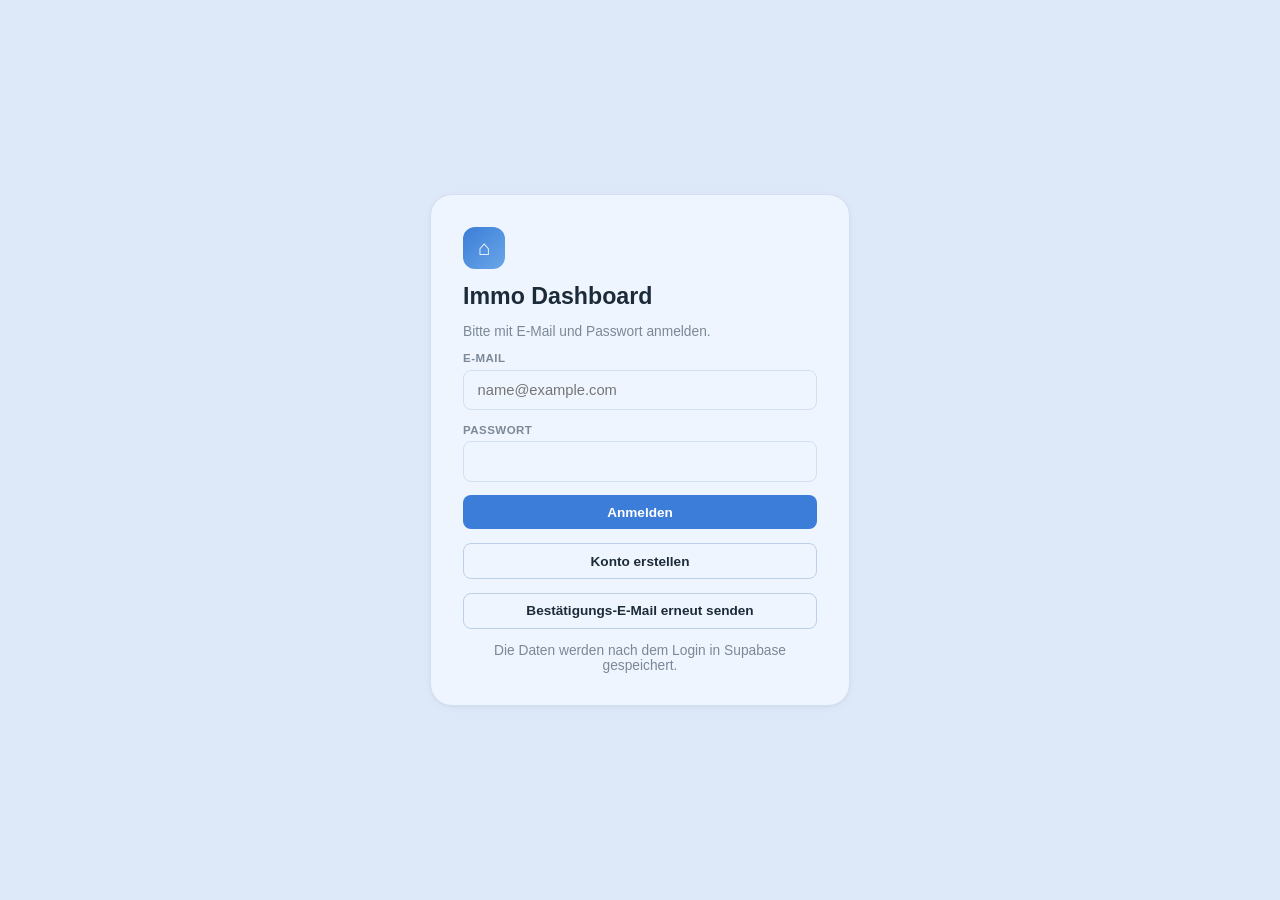
<file: index.html>
<!DOCTYPE html>
<html lang="de">
<head>
  <meta charset="UTF-8">
  <meta name="viewport" content="width=device-width, initial-scale=1.0">
  <title>Immo Dashboard</title>
  <link rel="stylesheet" href="style.css?v=8">
</head>
<body>
  <div id="auth-screen" class="auth-screen">
    <form class="auth-card" onsubmit="loginWithEmail(event)">
      <div class="auth-logo">⌂</div>
      <h1>Immo Dashboard</h1>
      <p>Bitte mit E-Mail und Passwort anmelden.</p>
      <label>E-Mail<input type="email" id="auth-email" required autocomplete="email" placeholder="name@example.com"></label>
      <label>Passwort<input type="password" id="auth-password" required autocomplete="current-password" minlength="6"></label>
      <div id="auth-status" class="auth-status" style="display:none"></div>
      <button type="submit" class="btn-primary">Anmelden</button>
      <button type="button" class="btn-outline" onclick="signUpWithEmail()">Konto erstellen</button>
      <button type="button" class="btn-outline" onclick="resendConfirmationEmail()">Bestätigungs-E-Mail erneut senden</button>
      <p class="auth-hint">Die Daten werden nach dem Login in Supabase gespeichert.</p>
    </form>
  </div>

  <div class="layout" style="display:none">

    <!-- ── SIDEBAR ── -->
    <aside class="sidebar">
      <div class="brand">
        <div class="logo">
          <svg width="17" height="17" viewBox="0 0 24 24" fill="none" stroke="currentColor" stroke-width="2.2" stroke-linecap="round" stroke-linejoin="round"><path d="M3 10.5 12 3l9 7.5"/><path d="M5 9.5V21h14V9.5"/></svg>
        </div>
        Immo Dashboard
      </div>
      <nav class="side-nav">
        <button class="nav-item active" data-tab="uebersicht">
          <svg width="16" height="16" viewBox="0 0 24 24" fill="none" stroke="currentColor" stroke-width="2" stroke-linecap="round"><rect x="3" y="3" width="7" height="7" rx="1.5"/><rect x="14" y="3" width="7" height="7" rx="1.5"/><rect x="3" y="14" width="7" height="7" rx="1.5"/><rect x="14" y="14" width="7" height="7" rx="1.5"/></svg>
          Übersicht
        </button>
        <button class="nav-item" data-tab="mieter">
          <svg width="16" height="16" viewBox="0 0 24 24" fill="none" stroke="currentColor" stroke-width="2" stroke-linecap="round" stroke-linejoin="round"><path d="M16 21v-2a4 4 0 0 0-4-4H6a4 4 0 0 0-4 4v2"/><circle cx="9" cy="7" r="4"/><path d="M22 21v-2a4 4 0 0 0-3-3.87"/><path d="M16 3.13a4 4 0 0 1 0 7.75"/></svg>
          Mieter
        </button>
        <button class="nav-item" data-tab="zahlungen">
          <svg width="16" height="16" viewBox="0 0 24 24" fill="none" stroke="currentColor" stroke-width="2" stroke-linecap="round" stroke-linejoin="round"><rect x="2" y="5" width="20" height="14" rx="2"/><path d="M2 10h20"/></svg>
          Zahlungen
        </button>
        <button class="nav-item" data-tab="warnliste">
          <svg width="16" height="16" viewBox="0 0 24 24" fill="none" stroke="currentColor" stroke-width="2" stroke-linecap="round" stroke-linejoin="round"><path d="M10.3 3.86 1.82 18a2 2 0 0 0 1.71 3h16.94a2 2 0 0 0 1.71-3L13.7 3.86a2 2 0 0 0-3.4 0Z"/><path d="M12 9v4"/><path d="M12 17h.01"/></svg>
          Warnliste <span id="warn-badge"></span>
        </button>
      </nav>
    </aside>

    <!-- ── CONTENT ── -->
    <main class="content">
      <header>
        <div class="header-top">
          <div>
            <h1 id="page-title">Übersicht</h1>
            <p class="subtitle" id="page-subtitle">Mietzahlungen</p>
          </div>
          <div class="user-tools">
            <span id="user-label" class="user-label"></span>
            <button class="btn-outline" id="logout-btn" onclick="logout()">Logout</button>
            <button class="btn-primary" id="header-action" onclick="headerAction(event)" style="display:none">+ Mieter hinzufügen</button>
          </div>
        </div>
      </header>

      <!-- ── ÜBERSICHT ── -->
      <div id="tab-uebersicht" class="tab active">
        <div class="kpi-grid" id="ue-kpis"></div>
        <div class="grid-2">
          <div class="panel">
            <h3>Objekte</h3>
            <div id="ue-objekt-list"></div>
          </div>
          <div class="panel">
            <h3>Mieter</h3>
            <div id="ue-mieter-list"></div>
          </div>
        </div>
      </div>

      <!-- ── MIETER ── -->
      <div id="tab-mieter" class="tab">
        <div class="filter-bar filter-bar-2">
          <input id="m-search" placeholder="Suche Mieter / Objekt..." oninput="renderMieter()">
          <select id="m-objekt-filter" onchange="renderMieter()"><option value="">Alle Objekte</option></select>
          <button class="btn-outline" onclick="resetMieterFilter()">Zurücksetzen</button>
        </div>
        <div class="table-wrap">
          <table id="mieter-table">
            <thead>
              <tr>
                <th>Mieter</th>
                <th>Objekt</th>
                <th>Fällig am</th>
                <th>IBAN</th>
                <th>Mietvertrag</th>
              </tr>
            </thead>
            <tbody id="mieter-tbody"></tbody>
          </table>
        </div>
        <p class="empty-hint" id="mieter-empty">Noch keine Mieter angelegt.</p>
      </div>

      <!-- ── ZAHLUNGEN ── -->
      <div id="tab-zahlungen" class="tab">
        <div class="alert" id="zahlungen-alert" style="display:none"></div>
        <div class="filter-bar">
          <input id="z-search" placeholder="Suche Mieter / Objekt..." oninput="renderZahlungen()">
          <select id="z-status-filter" onchange="renderZahlungen()">
            <option value="">Alle Stati</option>
            <option value="bezahlt">Bezahlt</option>
            <option value="teilzahlung">Teilzahlung</option>
            <option value="offen">Offen</option>
            <option value="ueberfaellig">Überfällig</option>
          </select>
          <select id="z-objekt-filter" onchange="renderZahlungen()"><option value="">Alle Objekte</option></select>
          <select id="monat-select" onchange="onMonatChange()"></select>
          <button class="btn-outline" onclick="resetZahlungenFilter()">Zurücksetzen</button>
        </div>
        <div class="table-wrap">
          <table id="zahlungen-table">
            <thead>
              <tr>
                <th>Mieter</th>
                <th>Objekt</th>
                <th class="text-right">Monatsmiete</th>
                <th>Fällig am</th>
                <th>Bezahlt am</th>
                <th class="text-right">Offener Betrag</th>
                <th>Status</th>
              </tr>
            </thead>
            <tbody id="zahlungen-tbody"></tbody>
          </table>
        </div>
        <p class="empty-hint" id="zahlungen-empty" style="display:none">Keine Mieter für diesen Monat gefunden.</p>
      </div>

      <!-- ── WARNLISTE ── -->
      <div id="tab-warnliste" class="tab">
        <div class="toolbar">
          <div class="filter-inline">
            <label class="inline-label">Monat</label>
            <select id="warn-monat-select" onchange="renderWarnliste()"></select>
          </div>
        </div>
        <div id="warn-stats" class="kpi-grid"></div>
        <div id="warn-cards"></div>
        <p class="empty-hint success" id="warn-empty" style="display:none">✓ Alle Mietzahlungen für diesen Monat eingegangen.</p>

        <div id="unklar-section" style="display:none">
          <h3 class="section-title" style="margin-top:2rem">Unklare Zahlungen</h3>
          <p class="text-muted" style="margin-bottom:.75rem">Eingegangene Beträge ohne eindeutige Zuordnung – bitte manuell zuordnen oder verwerfen.</p>
          <div id="unklar-cards"></div>
        </div>
      </div>
    </main>
  </div>

  <!-- ── DIALOGS ── -->
  <div id="context-menu" class="context-menu" style="display:none"></div>
  <input type="file" id="ctx-vertrag-input" accept=".pdf,image/*" hidden>
  <input type="file" id="vertrag-new-input" accept=".pdf,image/*" hidden>
  <input type="file" id="ctx-beleg-input" accept=".pdf,image/*" hidden>
  <div id="vertrag-status" class="vertrag-status" style="display:none"></div>
  <div id="overlay" class="overlay" onclick="closeAllDialogs()"></div>

  <dialog id="mieter-dialog">
    <h3 id="mieter-dialog-title">Mieter hinzufügen</h3>
    <div class="dialog-note" id="vertrag-attached"></div>
    <form id="mieter-form" onsubmit="saveMieter(event)">
      <input type="hidden" id="mieter-id">
      <label>Name *<input type="text" id="m-name" required placeholder="Max Mustermann"></label>
      <label>Objekt *<input type="text" id="m-objekt" required placeholder="Musterstr. 1, Berlin"></label>
      <label>Wohnung / Zimmer<input type="text" id="m-einheit" placeholder="OG links / Zimmer 2"></label>
      <label>Soll-Miete (€) *<input type="number" id="m-miete" required min="0" step="0.01" placeholder="850.00"></label>
      <label>Fällig am (Tag) *<input type="number" id="m-faellig" required min="1" max="28" placeholder="1"></label>
      <label>IBAN<input type="text" id="m-iban" placeholder="DE12 3456 7890 1234 5678 90"></label>
      <label>Verwendungszweck (Schlüsselwort)<input type="text" id="m-vwz" placeholder="Miete OG links"></label>
      <label>Mietvertrag (PDF/Bild)<input type="file" id="m-vertrag" accept=".pdf,image/*"></label>
      <div class="dialog-actions">
        <button type="button" class="btn-ghost" onclick="closeAllDialogs()">Abbrechen</button>
        <button type="submit" class="btn-primary">Speichern</button>
      </div>
    </form>
  </dialog>

  <dialog id="zahlung-dialog">
    <h3>Zahlung eintragen</h3>
    <form id="zahlung-form" onsubmit="saveZahlung(event)">
      <input type="hidden" id="z-mieter-id">
      <input type="hidden" id="z-monat">
      <label>Mieter<select id="z-mieter-select" onchange="prefillZahlung()"></select></label>
      <label>Betrag (€) *<input type="number" id="z-betrag" required min="0" step="0.01"></label>
      <label>Datum *<input type="date" id="z-datum" required></label>
      <label>Notiz<input type="text" id="z-notiz" placeholder="z.B. bar erhalten"></label>
      <label>Beleg (PDF/Bild)<input type="file" id="z-beleg" accept=".pdf,image/*"></label>
      <div class="dialog-note" id="z-beleg-note"></div>
      <div class="dialog-actions">
        <button type="button" class="btn-ghost" onclick="closeAllDialogs()">Abbrechen</button>
        <button type="submit" class="btn-primary">Speichern</button>
      </div>
    </form>
  </dialog>

  <script type="module" src="app.js?v=15"></script>
</body>
</html>
</file>
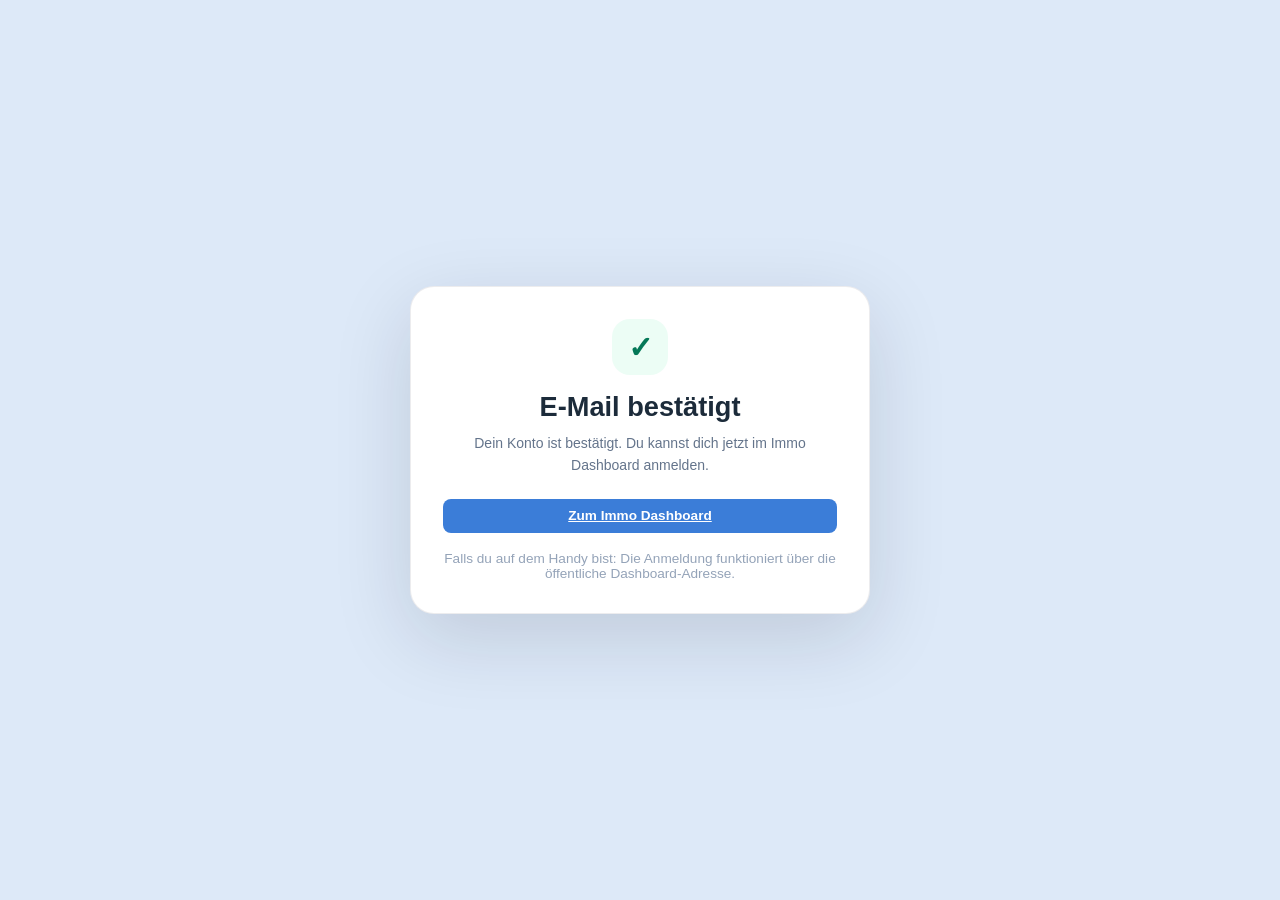
<file: bestaetigt.html>
<!DOCTYPE html>
<html lang="de">
<head>
  <meta charset="UTF-8">
  <meta name="viewport" content="width=device-width, initial-scale=1.0">
  <title>E-Mail bestätigt – Immo Dashboard</title>
  <link rel="stylesheet" href="style.css?v=14">
  <style>
    body { min-height: 100vh; display: grid; place-items: center; padding: 24px; }
    .confirm-card {
      width: min(460px, 100%);
      background: #fff;
      border: 1px solid rgba(15,23,42,.08);
      border-radius: 24px;
      box-shadow: 0 24px 80px rgba(15,23,42,.14);
      padding: 32px;
      text-align: center;
    }
    .confirm-logo {
      width: 56px;
      height: 56px;
      margin: 0 auto 16px;
      border-radius: 18px;
      display: grid;
      place-items: center;
      background: #ecfdf5;
      color: #047857;
      font-size: 30px;
      font-weight: 800;
    }
    .confirm-card h1 { margin: 0 0 10px; font-size: 1.7rem; }
    .confirm-card p { color: #64748b; line-height: 1.55; margin: 0 0 20px; }
    .confirm-actions { display: grid; gap: 10px; margin-top: 22px; }
    .small-note { font-size: .85rem; color: #94a3b8; margin-top: 18px; }
  </style>
</head>
<body>
  <main class="confirm-card">
    <div class="confirm-logo">✓</div>
    <h1>E-Mail bestätigt</h1>
    <p>Dein Konto ist bestätigt. Du kannst dich jetzt im Immo Dashboard anmelden.</p>
    <div class="confirm-actions">
      <a class="btn-primary" href="./">Zum Immo Dashboard</a>
    </div>
    <div class="small-note">Falls du auf dem Handy bist: Die Anmeldung funktioniert über die öffentliche Dashboard-Adresse.</div>
  </main>
</body>
</html>
</file>
<file: style.css>
:root {
  --bg: #dde9f8;
  --surface: #eff5fe;
  --surface2: #e4edfb;
  --border: #d3e0f2;
  --border-strong: #bdd0ea;
  --accent: #3b7dd8;
  --accent-hover: #2e6cc4;
  --accent-light: #d6e7fb;
  --success: #1e9e5a;
  --success-bg: #e7f6ee;
  --success-border: #c4e8d4;
  --warn: #c8860d;
  --warn-bg: #fdf4e0;
  --warn-border: #f0ddb0;
  --danger: #d6453d;
  --danger-bg: #fcebea;
  --danger-border: #f4c7c4;
  --text: #1c2b3a;
  --text-muted: #7b8898;
  --radius: 12px;
  --radius-sm: 8px;
  --shadow: 0 1px 2px rgba(28,43,58,.04), 0 2px 8px rgba(28,43,58,.04);
}

* { box-sizing: border-box; margin: 0; padding: 0; }

body {
  font-family: -apple-system, BlinkMacSystemFont, 'Segoe UI', Roboto, sans-serif;
  background: var(--bg);
  color: var(--text);
  min-height: 100vh;
  font-size: 14px;
  -webkit-font-smoothing: antialiased;
}

/* ── LOGIN ── */
.auth-screen {
  min-height: 100vh;
  display: grid;
  place-items: center;
  padding: 1.5rem;
}
.auth-card {
  width: min(420px, 100%);
  background: var(--surface);
  border: 1px solid var(--border);
  border-radius: 22px;
  box-shadow: var(--shadow);
  padding: 2rem;
  display: flex;
  flex-direction: column;
  gap: .85rem;
}
.auth-logo {
  width: 42px;
  height: 42px;
  border-radius: 12px;
  background: linear-gradient(135deg, #3b7dd8, #6aa6e8);
  color: #fff;
  display: grid;
  place-items: center;
  font-weight: 800;
  font-size: 1.3rem;
}
.auth-card h1 { font-size: 1.45rem; }
.auth-card p { color: var(--text-muted); font-size: .86rem; }
.auth-card label {
  display: flex;
  flex-direction: column;
  gap: .35rem;
  font-size: .72rem;
  color: var(--text-muted);
  font-weight: 700;
  text-transform: uppercase;
  letter-spacing: .04em;
}
.auth-card input {
  background: var(--surface);
  color: var(--text);
  border: 1px solid var(--border);
  padding: .7rem .85rem;
  border-radius: var(--radius-sm);
  font-size: .92rem;
  outline: none;
}
.auth-card input:focus { border-color: var(--accent); box-shadow: 0 0 0 3px rgba(59,125,216,.13); }
.auth-status {
  padding: .65rem .8rem;
  border-radius: var(--radius-sm);
  font-size: .8rem;
  background: var(--surface2);
  color: var(--text);
}
.auth-status.error { background: var(--danger-bg); color: var(--danger); border: 1px solid var(--danger-border); }
.auth-status.success { background: var(--success-bg); color: var(--success); border: 1px solid var(--success-border); }
.auth-hint { text-align: center; }
.user-tools { display: flex; align-items: center; gap: .6rem; flex-wrap: wrap; justify-content: flex-end; }
.user-label { color: var(--text-muted); font-size: .82rem; }

/* ── LAYOUT ── */
.layout { display: flex; min-height: 100vh; }

.sidebar {
  width: 232px;
  flex-shrink: 0;
  background: var(--surface);
  border: 1px solid var(--border);
  border-radius: 26px;
  padding: 1.4rem .9rem;
  position: sticky;
  top: 1rem;
  height: calc(100vh - 2rem);
  margin: 1rem 0 1rem 1rem;
  box-shadow: var(--shadow);
}

.brand {
  display: flex;
  align-items: center;
  gap: .65rem;
  font-weight: 700;
  font-size: .98rem;
  letter-spacing: -.2px;
  color: var(--text);
  padding: 0 .55rem 1.4rem;
}

.logo {
  width: 32px;
  height: 32px;
  border-radius: 9px;
  background: linear-gradient(135deg, #3b7dd8, #6aa6e8);
  display: grid;
  place-items: center;
  color: #fff;
  flex-shrink: 0;
}

.side-nav { display: flex; flex-direction: column; gap: .25rem; }

.nav-item {
  display: flex;
  align-items: center;
  gap: .65rem;
  width: 100%;
  text-align: left;
  background: none;
  border: none;
  padding: .65rem .8rem;
  border-radius: var(--radius-sm);
  color: var(--text-muted);
  font-size: .88rem;
  font-weight: 500;
  cursor: pointer;
  transition: background .15s, color .15s;
}
.nav-item svg { flex-shrink: 0; }
.nav-item:hover { background: var(--surface2); color: var(--text); }
.nav-item.active { background: var(--accent-light); color: var(--accent); font-weight: 600; }

#warn-badge {
  background: var(--danger);
  color: #fff;
  border-radius: 99px;
  font-size: .68rem;
  padding: .06rem .42rem;
  margin-left: auto;
  font-weight: 700;
}

.content {
  flex: 1;
  min-width: 0;
  padding: 1.9rem 2.4rem 4rem;
  max-width: 1180px;
}

/* ── HEADER ── */
header { margin-bottom: 1.5rem; }

.header-top {
  display: flex;
  align-items: flex-start;
  justify-content: space-between;
  gap: 1rem;
}

.header-top h1 {
  font-size: 1.55rem;
  font-weight: 700;
  letter-spacing: -.4px;
  color: var(--text);
  line-height: 1.15;
}

.subtitle {
  font-size: .84rem;
  color: var(--text-muted);
  margin-top: .25rem;
}

/* ── TABS ── */
.tab { display: none; }
.tab.active { display: block; }

/* ── KPI CARDS ── */
.kpi-grid {
  display: grid;
  grid-template-columns: repeat(auto-fit, minmax(148px, 1fr));
  gap: .75rem;
  margin-bottom: 1.25rem;
}

.kpi {
  background: var(--surface);
  border: 1px solid var(--border);
  border-radius: var(--radius);
  padding: .95rem 1.1rem;
  box-shadow: var(--shadow);
}
.kpi .label {
  font-size: .67rem;
  text-transform: uppercase;
  letter-spacing: .07em;
  color: var(--text-muted);
  font-weight: 600;
  margin-bottom: .45rem;
}
.kpi .value { font-size: 1.42rem; font-weight: 700; color: var(--text); line-height: 1; }
.kpi.green .value { color: var(--success); }
.kpi.red .value { color: var(--danger); }
.kpi.warn .value { color: var(--warn); }
.kpi.accent .value { color: var(--accent); }

/* ── ÜBERSICHT PANELS ── */
.grid-2 {
  display: grid;
  grid-template-columns: 1fr 1fr;
  gap: 1rem;
}

.panel {
  background: var(--surface);
  border: 1px solid var(--border);
  border-radius: var(--radius);
  padding: 1.1rem 1.3rem;
  box-shadow: var(--shadow);
}
.panel h3 {
  font-size: .8rem;
  font-weight: 600;
  text-transform: uppercase;
  letter-spacing: .06em;
  color: var(--text-muted);
  margin-bottom: .5rem;
}

.mini-row {
  display: flex;
  align-items: center;
  justify-content: space-between;
  gap: 1rem;
  padding: .65rem 0;
  border-top: 1px solid var(--surface2);
}
.mini-row:first-of-type { border-top: none; }
.mini-main { font-weight: 600; font-size: .86rem; color: var(--text); }
.mini-sub { font-size: .74rem; color: var(--text-muted); margin-top: .12rem; }
.mini-right { text-align: right; flex-shrink: 0; }
.mini-amount { font-weight: 700; font-size: .9rem; }
.mini-amount.red { color: var(--danger); }
.mini-amount.green { color: var(--success); }
.mini-empty { color: var(--text-muted); font-size: .84rem; padding: 1.2rem 0; text-align: center; }

/* ── ALERT ── */
.alert {
  background: var(--warn-bg);
  border: 1px solid var(--warn-border);
  color: #8a5f15;
  padding: .8rem 1.1rem;
  border-radius: var(--radius);
  font-size: .85rem;
  margin-bottom: 1.25rem;
  font-weight: 500;
}

/* ── FILTER BAR ── */
.filter-bar {
  display: grid;
  grid-template-columns: 2fr 1fr 1fr 1fr auto;
  gap: .6rem;
  margin-bottom: 1.25rem;
}
.filter-bar-2 { grid-template-columns: 2fr 1fr auto; }

.filter-bar input, .filter-bar select {
  background: var(--surface);
  color: var(--text);
  border: 1px solid var(--border);
  padding: .6rem .85rem;
  border-radius: var(--radius-sm);
  font-size: .85rem;
  outline: none;
  transition: border-color .15s, box-shadow .15s;
}
.filter-bar input:focus, .filter-bar select:focus {
  border-color: var(--accent);
  box-shadow: 0 0 0 3px rgba(59,125,216,.13);
}

.filter-inline { display: flex; align-items: center; gap: .6rem; }
.inline-label { font-size: .78rem; color: var(--text-muted); font-weight: 600; }

/* ── TOOLBAR ── */
.toolbar {
  display: flex;
  align-items: center;
  justify-content: space-between;
  margin-bottom: 1.25rem;
  gap: .75rem;
  flex-wrap: wrap;
}

/* ── BUTTONS ── */
.btn-primary {
  background: var(--accent);
  color: #fff;
  border: none;
  padding: .6rem 1.1rem;
  border-radius: var(--radius-sm);
  cursor: pointer;
  font-size: .85rem;
  font-weight: 600;
  transition: background .15s;
}
.btn-primary:hover { background: var(--accent-hover); }

.btn-outline {
  background: var(--surface);
  color: var(--text);
  border: 1px solid var(--border-strong);
  padding: .6rem 1.1rem;
  border-radius: var(--radius-sm);
  cursor: pointer;
  font-size: .85rem;
  font-weight: 600;
  transition: background .15s, border-color .15s;
}
.btn-outline:hover { background: var(--surface2); }

.btn-ghost {
  background: none;
  color: var(--text-muted);
  border: none;
  padding: .6rem .9rem;
  border-radius: var(--radius-sm);
  cursor: pointer;
  font-size: .85rem;
  font-weight: 500;
  transition: color .15s;
}
.btn-ghost:hover { color: var(--text); }

/* ── KONTEXTMENÜ ── */
.context-menu {
  position: fixed;
  z-index: 400;
  background: var(--surface);
  border: 1px solid var(--border);
  border-radius: 12px;
  box-shadow: 0 10px 32px rgba(28,43,58,.16);
  padding: .35rem;
  min-width: 200px;
}
.context-menu button {
  display: block;
  width: 100%;
  text-align: left;
  padding: .55rem .8rem;
  border: none;
  background: none;
  font-size: .85rem;
  color: var(--text);
  border-radius: 8px;
  cursor: pointer;
}
.context-menu button:hover { background: var(--accent-light); }
.context-menu button.danger { color: var(--danger); }
.context-menu button.danger:hover { background: var(--danger-bg); }
.context-menu .sep { height: 1px; background: var(--border); margin: .3rem .5rem; }

/* ── TABLES ── */
.table-wrap {
  background: var(--surface);
  border: 1px solid var(--border);
  border-radius: var(--radius);
  overflow: hidden;
  box-shadow: var(--shadow);
}

table { width: 100%; border-collapse: collapse; }

thead tr { background: var(--surface2); border-bottom: 1px solid var(--border); }
th {
  text-align: left;
  padding: .8rem 1.1rem;
  font-size: .67rem;
  text-transform: uppercase;
  letter-spacing: .05em;
  color: var(--text-muted);
  font-weight: 600;
  white-space: nowrap;
}

td {
  padding: .85rem 1.1rem;
  border-top: 1px solid var(--border);
  font-size: .85rem;
  vertical-align: middle;
}
tbody tr:first-child td { border-top: none; }
tbody tr:hover { background: #e4edfb; }

.row-name { font-weight: 600; color: var(--text); }
.row-sub { font-size: .75rem; color: var(--text-muted); margin-top: .15rem; }

/* ── SELECT (default) ── */
select {
  background: var(--surface);
  color: var(--text);
  border: 1px solid var(--border);
  padding: .55rem .8rem;
  border-radius: var(--radius-sm);
  font-size: .82rem;
  cursor: pointer;
  outline: none;
}
select:focus { border-color: var(--accent); }

/* ── STATUS BADGES ── */
.badge {
  display: inline-block;
  padding: .26rem .7rem;
  border-radius: 999px;
  font-size: .72rem;
  font-weight: 600;
  border: 1px solid transparent;
  white-space: nowrap;
}
.badge-success { background: var(--success-bg); color: var(--success); border-color: var(--success-border); }
.badge-warn    { background: var(--warn-bg);    color: var(--warn);    border-color: var(--warn-border); }
.badge-danger  { background: var(--danger-bg);  color: var(--danger);  border-color: var(--danger-border); }
.badge-muted   { background: var(--surface2);   color: var(--text-muted); border-color: var(--border); }

/* ── WARNLISTE ── */
.warn-card {
  background: var(--surface);
  border: 1px solid var(--border);
  border-left: 3px solid var(--danger);
  border-radius: var(--radius);
  padding: 1rem 1.25rem;
  display: flex;
  flex-direction: column;
  gap: .4rem;
  box-shadow: var(--shadow);
  margin-bottom: .75rem;
}
.warn-card.partial { border-left-color: var(--warn); }
.warn-card-header { display: flex; align-items: center; justify-content: space-between; gap: 1rem; }
.warn-card h3 { font-size: .92rem; color: var(--text); }
.warn-card .sub { font-size: .78rem; color: var(--text-muted); }
.warn-card .amount { font-size: 1.05rem; font-weight: 700; color: var(--danger); }
.warn-card.partial .amount { color: var(--warn); }

/* ── MIETVERTRAG AUTO-AUSLESEN ── */
.vertrag-status {
  position: fixed;
  bottom: 1.25rem;
  right: 1.25rem;
  background: var(--text);
  color: #fff;
  padding: .75rem 1.15rem;
  border-radius: var(--radius-sm);
  font-size: .82rem;
  z-index: 300;
  box-shadow: 0 8px 24px rgba(28,43,58,.25);
  max-width: 340px;
}

.dialog-note {
  display: none;
  background: var(--success-bg);
  border: 1px solid var(--success-border);
  color: var(--success);
  font-size: .76rem;
  font-weight: 600;
  padding: .5rem .7rem;
  border-radius: 6px;
  margin-bottom: 1rem;
}

/* ── DIALOGS ── */
.overlay {
  display: none;
  position: fixed; inset: 0;
  background: rgba(28,43,58,.4);
  backdrop-filter: blur(4px);
  z-index: 100;
}
.overlay.open { display: block; }

dialog {
  position: fixed;
  top: 50%; left: 50%;
  transform: translate(-50%, -50%);
  background: var(--surface);
  border: 1px solid var(--border);
  border-radius: 14px;
  padding: 1.75rem 2rem;
  width: min(440px, 95vw);
  z-index: 200;
  box-shadow: 0 16px 48px rgba(28,43,58,.18);
  color: var(--text);
}
dialog h3 { margin-bottom: 1.2rem; font-size: 1.05rem; }

dialog label {
  display: flex;
  flex-direction: column;
  gap: .3rem;
  margin-bottom: .85rem;
  font-size: .7rem;
  color: var(--text-muted);
  font-weight: 600;
  letter-spacing: .04em;
  text-transform: uppercase;
}
dialog input, dialog select {
  background: var(--surface);
  color: var(--text);
  border: 1px solid var(--border);
  padding: .6rem .8rem;
  border-radius: var(--radius-sm);
  font-size: .9rem;
  outline: none;
  width: 100%;
}
dialog input:focus, dialog select:focus {
  border-color: var(--accent);
  box-shadow: 0 0 0 3px rgba(59,125,216,.13);
}

.dialog-actions { display: flex; justify-content: flex-end; gap: .5rem; margin-top: 1.25rem; }

/* ── UNKLARE ZAHLUNGEN ── */
.match-select {
  background: var(--surface);
  color: var(--text);
  border: 1px solid var(--border);
  padding: .35rem .55rem;
  border-radius: 6px;
  font-size: .78rem;
  max-width: 180px;
}
.section-title { font-size: .95rem; font-weight: 600; color: var(--text); margin-bottom: .4rem; }

/* ── MISC ── */
.empty-hint { text-align: center; color: var(--text-muted); padding: 3rem; font-size: .88rem; }
.empty-hint.success { color: var(--success); }
.text-right { text-align: right; }
.text-muted { color: var(--text-muted); }

@media (max-width: 980px) {
  .layout { flex-direction: column; }
  .sidebar {
    width: auto;
    height: auto;
    position: static;
    display: flex;
    align-items: center;
    gap: .5rem;
    padding: .7rem 1rem;
    border: 1px solid var(--border);
    border-radius: 20px;
    margin: .75rem;
  }
  .brand { padding: 0 .75rem 0 0; }
  .side-nav { flex-direction: row; flex-wrap: wrap; }
  .nav-item { width: auto; }
  .content { padding: 1.25rem 1.25rem 3rem; }
  .filter-bar { grid-template-columns: 1fr 1fr; }
  .filter-bar-2 { grid-template-columns: 1fr; }
  .grid-2 { grid-template-columns: 1fr; }
}
</file>
